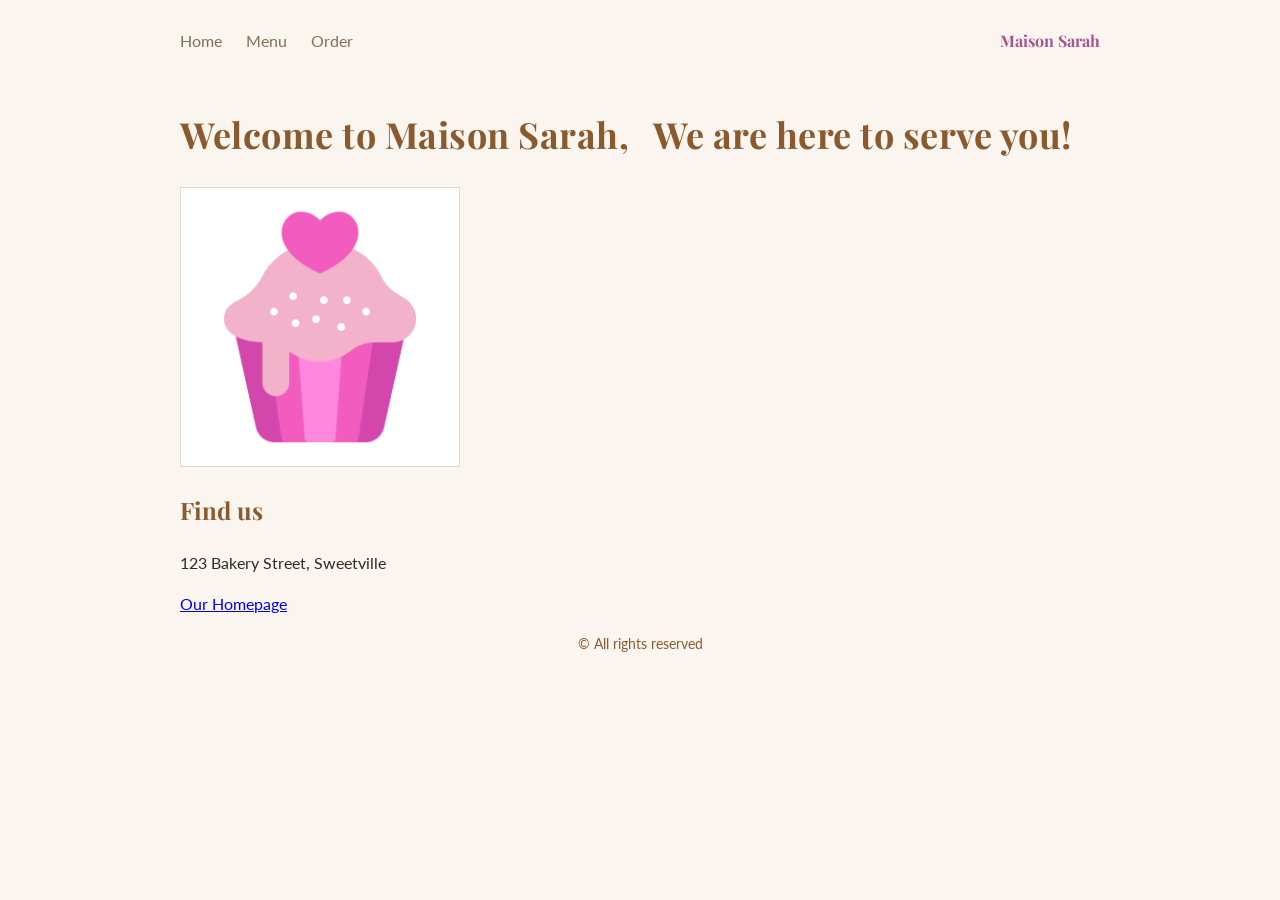
<file: index.html>
<!doctype html>
<html lang="en">
  <head>
    <meta charset="UTF-8" />
    <meta name="viewport" content="width=device-width, initial-scale=1.0" />
    <title>Maison Sarah</title>
    <link rel="preconnect" href="https://fonts.googleapis.com" />
    <link rel="preconnect" href="https://fonts.gstatic.com" crossorigin />
    <link
      href="https://fonts.googleapis.com/css2?family=Lato:wght@400;700&family=Playfair+Display:wght@600;700&display=swap"
      rel="stylesheet"
    />
    <link rel="stylesheet" href="styles.css" />
  </head>
  <body>
    <header>
      <div class="header-bar container">
        <nav class="nav">
          <a href="index.html" target="_blank" rel="noopener noreferrer"
            >Home</a
          >
          <a href="menu.html" target="_blank" rel="noopener noreferrer">Menu</a>
          <a href="order.html" target="_blank" rel="noopener noreferrer"
            >Order</a
          >
        </nav>
        <p class="brand">Maison Sarah</p>
      </div>
    </header>
    <div class="container">
      <main>
        <h1 class="card-row">
          Welcome to Maison Sarah,<strong>We are here to serve you!</strong>
          <img
            class="card card img"
            src="images/cake.png"
            alt="A pink cupcake with a pink frosting heart on top"
          />
        </h1>
        <h2>Find us</h2>
        <p>123 Bakery Street, Sweetville</p>
        <p>
          <a
            href="https://www.tigertoertchen.de/"
            target="_blank"
            rel="noopener"
            >Our Homepage</a
          >
        </p>
      </main>
    </div>
    <footer class="container">&copy; All rights reserved</footer>
  </body>
</html>
</file>
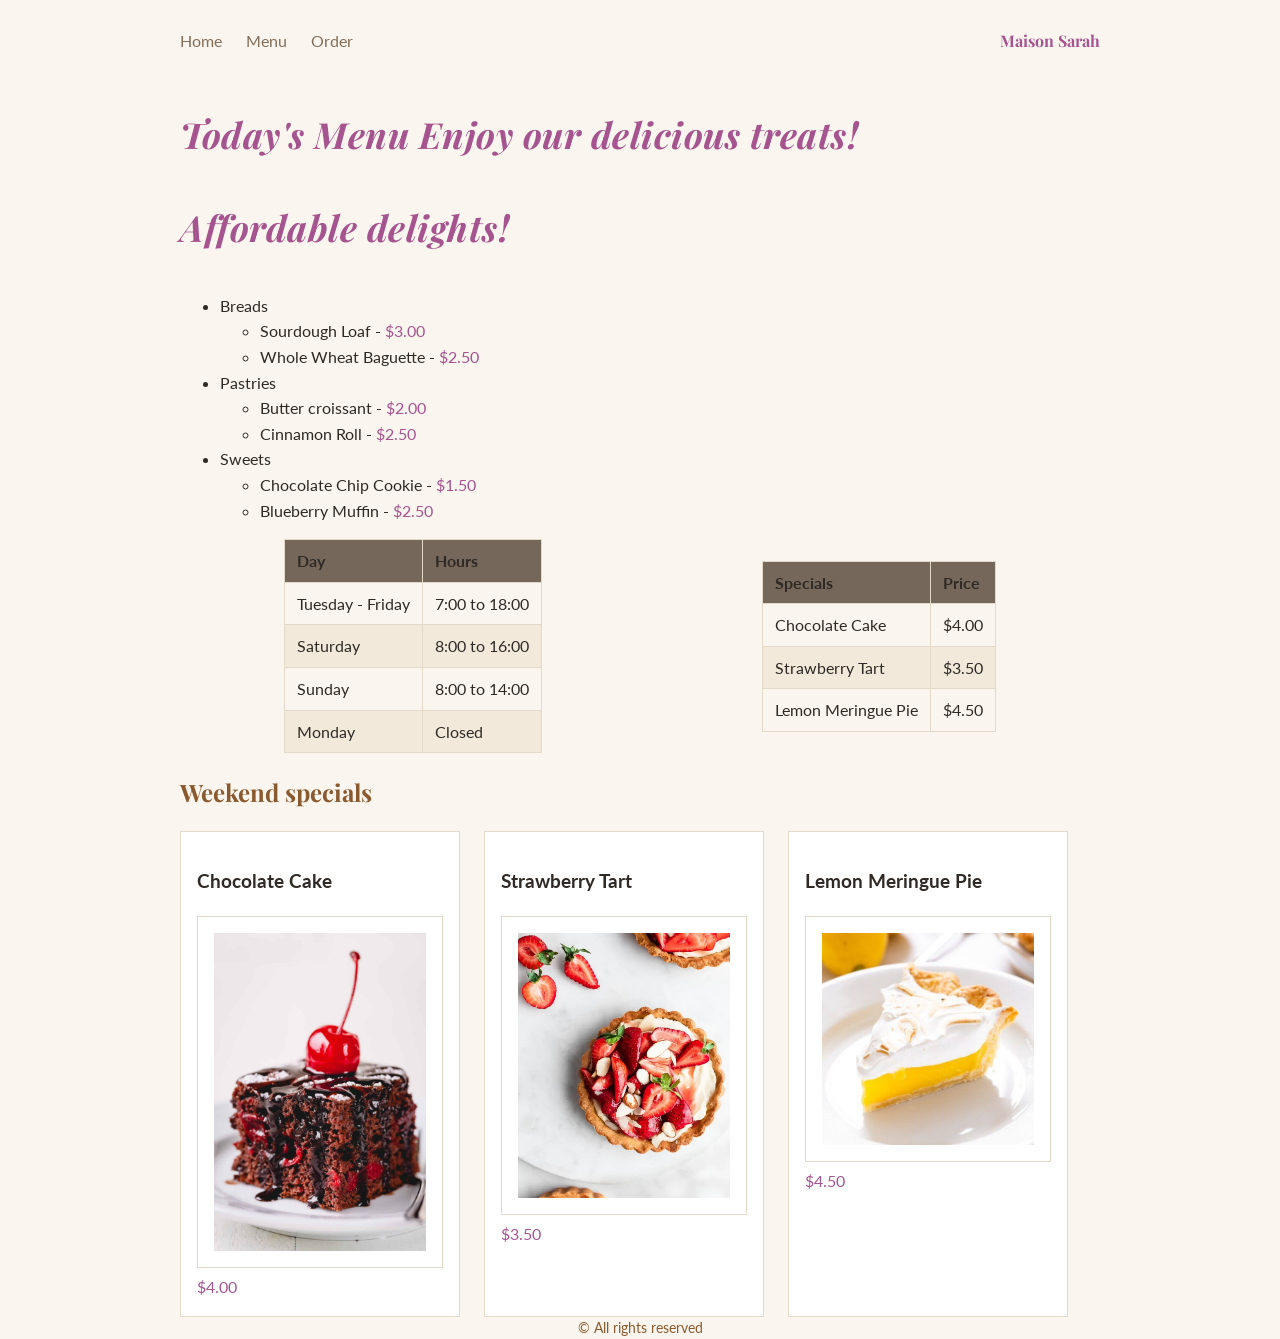
<file: menu.html>
<!doctype html>
<html lang="en">
  <head>
    <meta charset="UTF-8" />
    <meta name="viewport" content="width=device-width, initial-scale=1.0" />
    <title>Maison Sarah</title>
    <link rel="preconnect" href="https://fonts.googleapis.com" />
    <link rel="preconnect" href="https://fonts.gstatic.com" crossorigin />
    <link
      href="https://fonts.googleapis.com/css2?family=Lato:wght@400;700&family=Playfair+Display:wght@600;700&display=swap"
      rel="stylesheet"
    />
    <link rel="stylesheet" href="styles.css" />
  </head>
  <body>
    <header>
      <div class="header-bar container">
        <nav class="nav">
          <a href="index.html" target="_blank" rel="noopener noreferrer"
            >Home</a
          >
          <a href="menu.html" target="_blank" rel="noopener noreferrer">Menu</a>
          <a href="order.html" target="_blank" rel="noopener noreferrer"
            >Order</a
          >
        </nav>
        <p class="brand">Maison Sarah</p>
      </div>
    </header>
    <div class="container">
      <main>
        <h1 class="tagline">
          Today's Menu <em>Enjoy our delicious treats!</em>
          <p>Affordable delights!</p>
        </h1>
        <ul>
          <li>
            Breads
            <ul>
              <li>Sourdough Loaf - <span class="price">$3.00</span></li>
              <li>Whole Wheat Baguette - <span class="price">$2.50</span></li>
            </ul>
          </li>
          <li>
            Pastries
            <ul>
              <li>Butter croissant - <span class="price">$2.00</span></li>
              <li>Cinnamon Roll - <span class="price">$2.50</span></li>
            </ul>
          </li>
          <li>
            Sweets
            <ul>
              <li>Chocolate Chip Cookie - <span class="price">$1.50</span></li>
              <li>Blueberry Muffin - <span class="price">$2.50</span></li>
            </ul>
          </li>
        </ul>
        <div class="table-container">
          <table>
            <thead>
              <tr>
                <th>Day</th>
                <th>Hours</th>
              </tr>
            </thead>
            <tbody>
              <tr>
                <td>Tuesday - Friday</td>
                <td>7:00 to 18:00</td>
              </tr>
              <tr>
                <td>Saturday</td>
                <td>8:00 to 16:00</td>
              </tr>
              <tr>
                <td>Sunday</td>
                <td>8:00 to 14:00</td>
              </tr>
              <tr>
                <td>Monday</td>
                <td>Closed</td>
              </tr>
            </tbody>
          </table>
          <table>
            <thead>
              <tr>
                <th>Specials</th>
                <th>Price</th>
              </tr>
            </thead>
            <tbody>
              <tr>
                <td>Chocolate Cake</td>
                <td>$4.00</td>
              </tr>
              <tr>
                <td>Strawberry Tart</td>
                <td>$3.50</td>
              </tr>
              <tr>
                <td>Lemon Meringue Pie</td>
                <td>$4.50</td>
              </tr>
            </tbody>
          </table>
        </div>
        <h2>Weekend specials</h2>
        <div class="card-row">
          <article class="card">
            <h3>Chocolate Cake</h3>
            <img
              class="card card img"
              src="images/chocolate-cake.png"
              alt="A slice of chocolate cake with chocolate frosting and a cherry on top"
            />
            <span class="price">$4.00</span>
          </article>
          <article class="card card img">
            <h3>Strawberry Tart</h3>
            <img
              class="card card img"
              src="images/strawberry-tart.png"
              alt="A strawberry tart with fresh strawberries and cream filling"
            />
            <span class="price">$3.50</span>
          </article>
          <article class="card card img">
            <h3>Lemon Meringue Pie</h3>
            <img
              class="card card img"
              src="images/lemon-meringue-pie.png"
              alt="A slice of lemon meringue pie with a golden brown meringue topping"
            />
            <span class="price">$4.50</span>
          </article>
        </div>
      </main>
    </div>
    <footer class="container">&copy; All rights reserved</footer>
  </body>
</html>
</file>
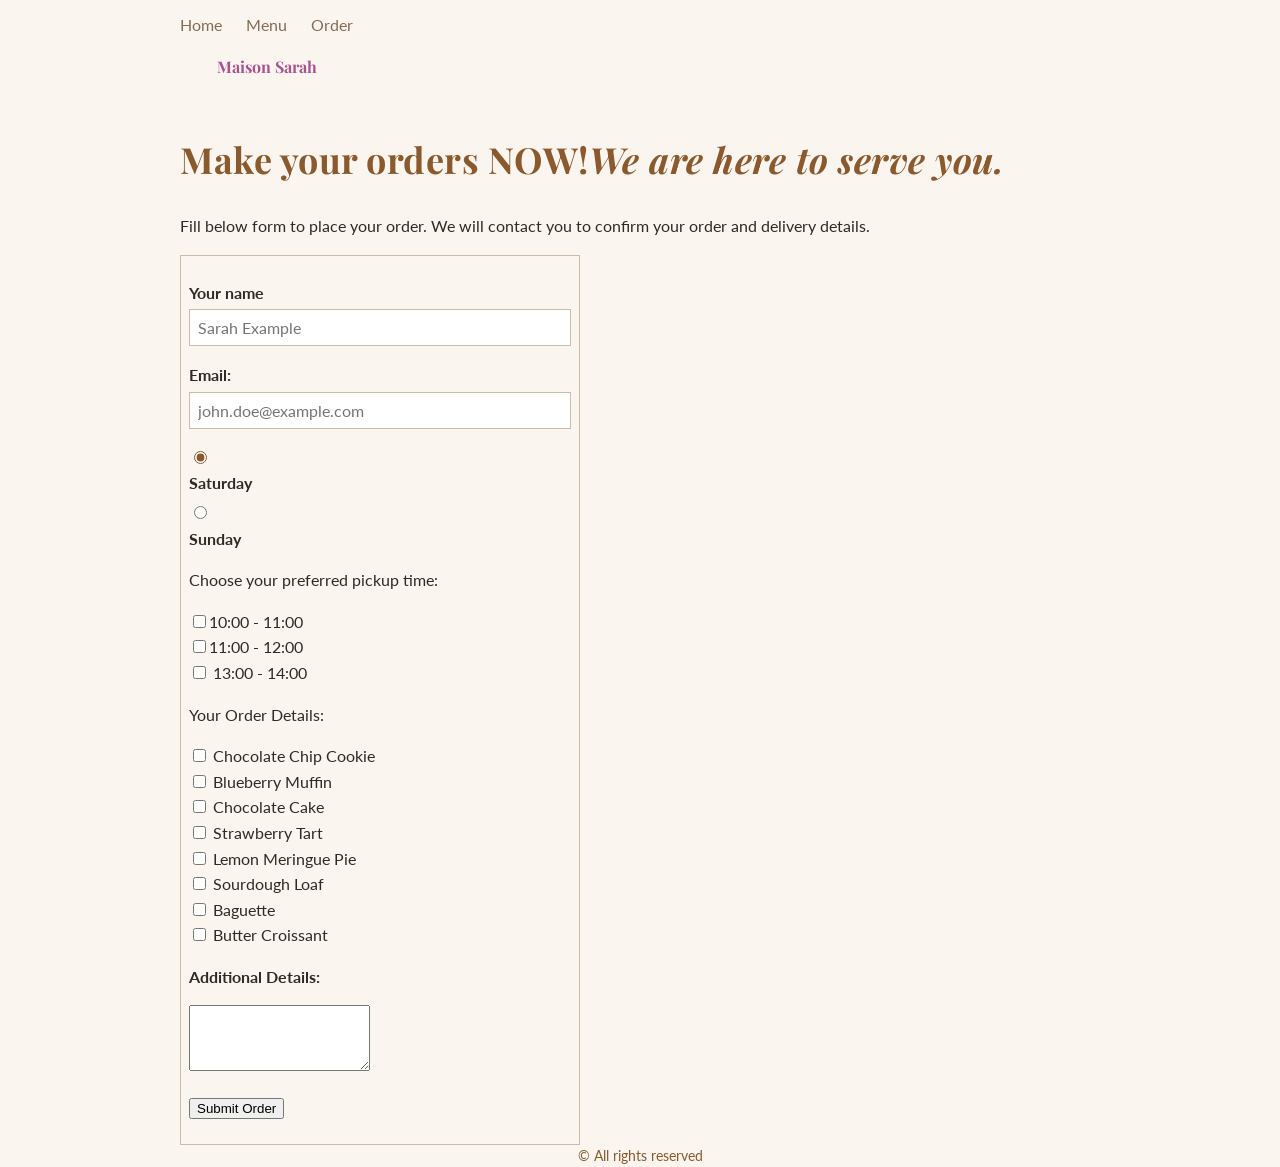
<file: order.html>
<!doctype html>
<html lang="en">
  <head>
    <meta charset="UTF-8" />
    <meta name="viewport" content="width=device-width, initial-scale=1.0" />
    <title>Maison Sarah</title>
    <link rel="preconnect" href="https://fonts.googleapis.com" />
    <link rel="preconnect" href="https://fonts.gstatic.com" crossorigin />
    <link
      href="https://fonts.googleapis.com/css2?family=Lato:wght@400;700&family=Playfair+Display:wght@600;700&display=swap"
      rel="stylesheet"
    />
    <link rel="stylesheet" href="styles.css" />
  </head>
  <body>
    <div class="header-bar container">
      <header>
        <nav class="nav">
          <a href="index.html" target="_blank" rel="noopener noreferrer"
            >Home</a
          >
          <a href="menu.html" target="_blank" rel="noopener noreferrer">Menu</a>
          <a href="order.html" target="_blank" rel="noopener noreferrer"
            >Order</a
          >
        </nav>
        <p class="brand">Maison Sarah</p>
      </header>
    </div>
    <div class="container">
      <main>
        <h1>
          Make your orders <strong>NOW!</strong
          ><em>We are here to serve you.</em>
        </h1>
        <p>
          Fill below form to place your order. We will contact you to confirm
          your order and delivery details.
        </p>
        <form class="field label field:focus" action="#" method="get">
          <p>
            <label for="customer-name">Your name</label>
            <input
              class="field label field:focus input"
              type="text"
              id="customer-name"
              name="customer-name"
              required
              placeholder="Sarah Example"
            />
          </p>
          <p>
            <label for="email">Email:</label>
            <input
              class="field label field:focus input"
              type="email"
              id="email"
              name="email"
              required
              placeholder="john.doe@example.com"
            />
          </p>
          <input
            class="choice"
            type="radio"
            id="day-saturday"
            name="pickup-day"
            value="saturday"
            checked
          />
          <label for="day-saturday">Saturday</label>

          <input
            class="choice"
            type="radio"
            id="day-sunday"
            name="pickup-day"
            value="sunday"
          />
          <label for="day-sunday">Sunday</label>

          <p>Choose your preferred pickup time:</p>

          <div class="choice">
            <input
              class="choice"
              type="checkbox"
              id="time-saturday"
              name="pickup-time"
              value="11-12pm"
            /><label for="time-saturday">10:00 - 11:00</label>
          </div>

          <div class="choice">
            <input
              class="choice"
              type="checkbox"
              id="time-saturday2"
              name="pickup-time"
              value="12-13pm"
            /><label for="time-saturday2">11:00 - 12:00</label>
          </div>

          <div class="choice">
            <input
              class="choice"
              type="checkbox"
              id="time-saturday3"
              name="pickup-time"
              value="13-14pm"
            />
            <label for="time-saturday3">13:00 - 14:00</label>
          </div>
          <p>Your Order Details:</p>
          <div class="choice">
            <input
              class="choice"
              type="checkbox"
              id="order"
              name="order"
              value="Chocolate Chip Cookie"
            />
            <label for="order">Chocolate Chip Cookie</label>
          </div>
          <div class="choice">
            <input
              class="choice"
              type="checkbox"
              id="order2"
              name="order2"
              value="Blueberry Muffin"
            />
            <label for="order2">Blueberry Muffin</label>
          </div>

          <div class="choice">
            <input
              class="choice"
              type="checkbox"
              id="order3"
              name="order3"
              value="Chocolate Cake"
            />
            <label for="order3">Chocolate Cake</label>
          </div>
          <div class="choice">
            <input
              class="choice"
              type="checkbox"
              id="order4"
              name="order4"
              value="Strawberry Tart"
            />
            <label for="order4">Strawberry Tart</label>
          </div>
          <div class="choice">
            <input
              class="choice"
              type="checkbox"
              id="order5"
              name="order5"
              value="Lemon Meringue Pie"
            />
            <label for="order5">Lemon Meringue Pie</label>
          </div>
          <div class="choice">
            <input
              class="choice"
              type="checkbox"
              id="order6"
              name="order6"
              value="Sourdough Loaf"
            />
            <label for="order6">Sourdough Loaf</label>
          </div>
          <div class="choice">
            <input
              class="choice"
              type="checkbox"
              id="order7"
              name="order7"
              value="Baguette"
            />
            <label for="order7">Baguette</label>
          </div>
          <div class="choice">
            <input
              class="choice"
              type="checkbox"
              id="order8"
              name="order8"
              value="Butter Croissant"
            />
            <label for="order8">Butter Croissant</label>
          </div>
          <p>
            <label for="Notes">Additional Details:</label>
          </p>
          <textarea id="Notes" name="order" rows="4" required></textarea>
          <p><button type="submit">Submit Order</button></p>
        </form>
      </main>
    </div>
    <footer class="container">&copy; All rights reserved</footer>
  </body>
</html>
</file>
<file: styles.css>
* {
  box-sizing: border-box;
}
html {
  font-size: 62.5%;
}
body {
  background-color: #faf5ee;
  color: #2f2a25;
  font-family: "Lato", sans-serif;
  font-size: 1.6rem;
  line-height: 1.6;
  margin: 0;
}
.container {
  max-width: 96rem;
  margin: 0 auto;
  padding: 0 2rem;
}
.header-bar {
  display: flex;
  justify-content: space-between;
  align-items: center;
  padding: 1.2rem 2rem;
}
nav {
  display: flex;
  gap: 2.4rem;
}
.card {
  background-color: #ffffff;
  border: 1px solid #e3d9c9;
  padding: 1.6rem;
  max-width: 28rem;
}

.card img {
  width: 100%;
}
.card-row {
  display: flex;
  flex-wrap: wrap;
  gap: 2.4rem;
}
h1 {
  font-family: "Playfair Display", serif;
  font-size: 3.6rem;
  letter-spacing: 0.05rem;
}
h2 {
  font-family: "Playfair Display", serif;
  font-size: 2.4rem;
}
header,
footer {
  color: #8a5a2e;
  text-align: center;
}
footer {
  font-size: 1.4rem;
}
h1,
h2 {
  color: #8a5a2e;
}
nav a {
  color: #836d58;
  text-decoration: none;
}
.brand {
  color: #a6548f;
}
.tagline {
  color: #a6548f;
  font-style: italic;
}
.price {
  color: #a6548f;
}
h1,
h2,
.brand {
  font-family: "Playfair Display", serif;
  font-weight: 700;
}
table {
  border-collapse: collapse;
}

th,
td {
  border: 1px solid #e3d9c9;
  padding: 0.8rem 1.2rem;
  text-align: left;
}
thead {
  background-color: #75685b;
}
tbody tr:nth-child(even) {
  background-color: #f2e9db;
}
.table-container {
  display: flex;
  justify-content: space-around;
  align-items: center;
  gap: 1.2rem;
}
.field {
  font-family: "Lato", sans-serif;
  font-size: 1.6rem;
  padding: 0.8rem;
  border: 1px solid #c9bda9;
  width: 100%;
  max-width: 40rem;
}

label {
  display: block;
  font-weight: 700;
  margin-bottom: 0.4rem;
}
.field:focus {
  outline: 3px solid #e9b872;
}

.choice label {
  display: inline;
  font-weight: 400;
}
input {
  accent-color: #8a5a2e;
}
</file>
